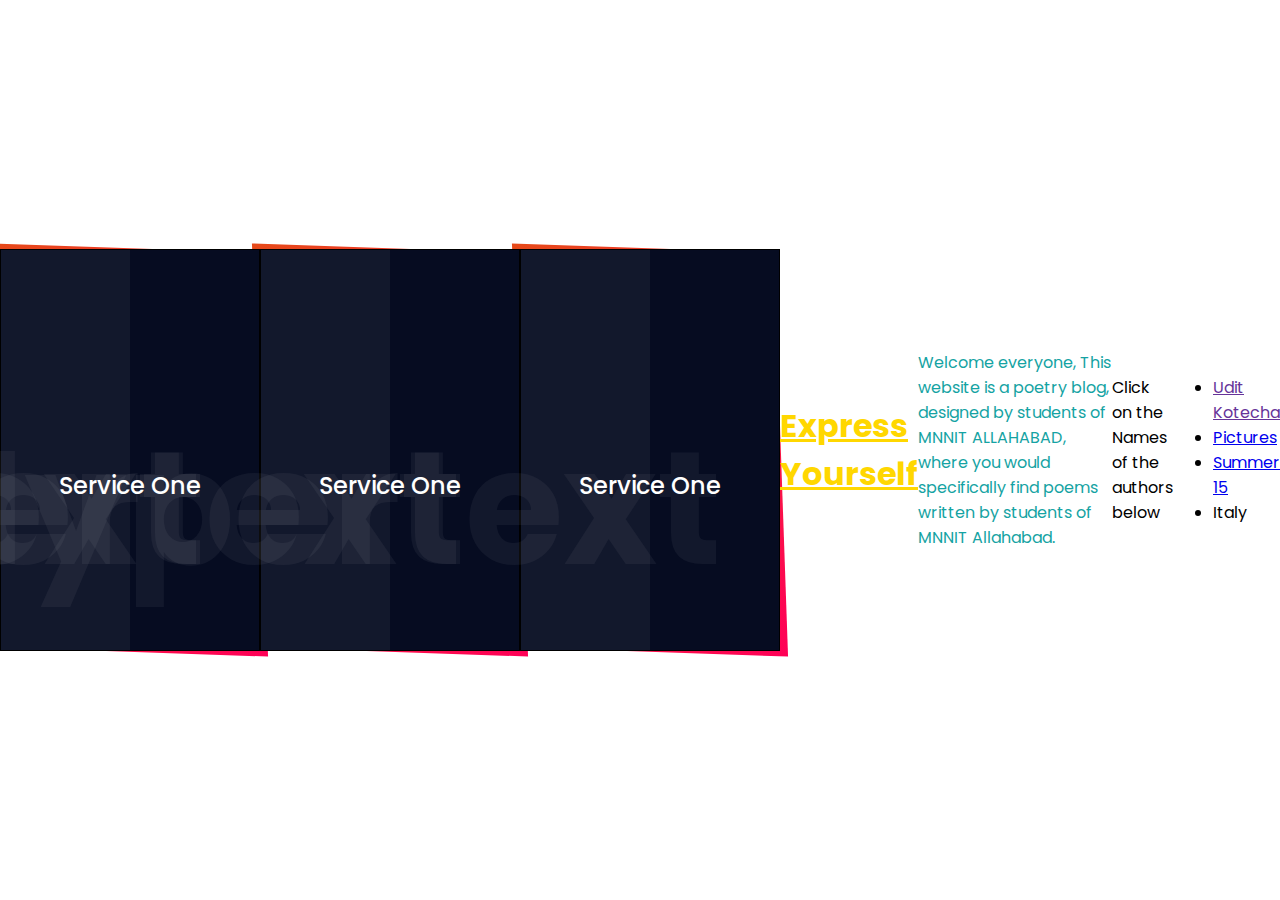
<file: index.html>
<!DOCTYPE html>
<html>
    <head>
        <title>Blog For Devjam</title>
        <link rel="stylesheet" type="text/css" href="style.css">
        </head>
        <body>
            <div class="container">

            <div class="box">
                <div class="content">
                    <h2>Hypertext Assasins</h2>
                    <h3>Service One</h3>
                    <p></p>
                </div>
            </div>
            </div>
            <div class="container">

                <div class="box">
                    <div class="content">
                        <h2>Hypertext Assasins</h2>
                        <h3>Service One</h3>
                        <p></p>
                    </div>
                </div>
                </div>
                <div class="container">

                    <div class="box">
                        <div class="content">
                            <h2>Hypertext Assasins</h2>
                            <h3>Service One</h3>
                            <p></p>
                        </div>
                    </div>
                    </div>
        </body>
</html>
<h1 style ="color:gold"><u>Express Yourself</u></h1>
  <body background=html2.jpg>
    <p style ="color:rgb(21, 163, 163)">Welcome everyone, This website is a poetry blog, designed by students of MNNIT ALLAHABAD, where you would specifically find poems written
      by students of MNNIT Allahabad.
      </p>
      <p>Click on the Names of the authors below </p>
      <ul class="breadcrumb">
        <li><a style="color: rebeccapurple"href="#">Udit Kotecha</a></li>
        <li><a href="#">Pictures</a></li>
        <li><a href="#">Summer 15</a></li>
        <li>Italy</li>
      </ul>
</file>
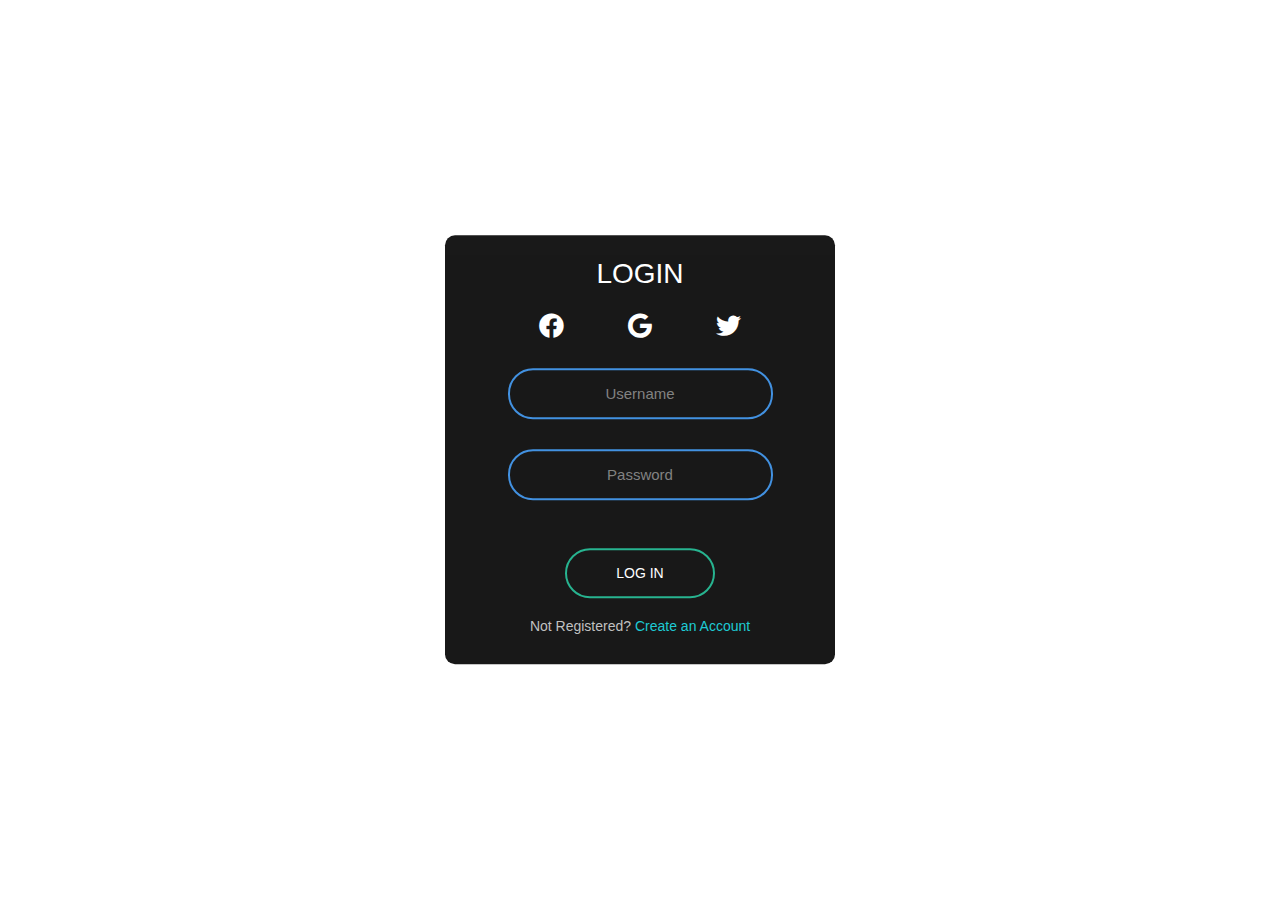
<file: login page.html>
<!DOCTYPE html>
<html lang="en" dir="ltr">
  <head>
    <meta charset="utf-8">
    <title>Login Page</title>
    <link rel="stylesheet" href="style2.css">
    <link rel="stylesheet" href="https://cdnjs.cloudflare.com/ajax/libs/font-awesome/5.13.0/css/all.min.css">
  </head>
  <body>

    <!--form area start-->
    <div class="form">
      <!--login form start-->
      <form class="login-form" action="" method="post">
        <h2>Login</h2>
        <div class="icons">
          <a href="#"><i class="fab fa-facebook"></i></a>
          <a href="#"><i class="fab fa-google"></i></a>
          <a href="#"><i class="fab fa-twitter"></i></a>
        </div>
        <input type="text" name="" value="" placeholder="Username" required>
        <input type="password" name="" value="" placeholder="Password" required>
	background: rgba(255,255,255,0.05);
  <button onclick='window.location.href = "index.html"'>
    Log In
  </button>
        <p class="options">Not Registered? <a href="#">Create an Account</a></p>
      </form>
      <!--login form end-->
    </div>
    <!--form area end-->

  </body>
</html>
</file>
<file: style.css>
@import url('https://fonts.googleapis.com/css?family=Poppins:100,200,300,400,500,600,700,800,900');
body
{
	margin: 0;
	padding: 0;
	display: flex;
	justify-content: center;
	align-items: center;
	min-height: 100vh;
/*background: #2F323A;*/
    background: url(https://images.unsplash.com/photo-1488409688217-e6053b1e8f42?ixlib=rb-1.2.1&ixid=eyJhcHBfaWQiOjEyMDd9&auto=format&fit=crop&w=1932&q=80)no-repeat;
    background-size: cover;
	font-family: 'Poppins', sans-serif;
}
.container
{
	position: relative;
	width: 90%;
	display: grid;
	grid-template-columns: repeat(auto-fill, minmax(260px, 1fr));
	grid-template-rows: auto;
	grid-gap: 0 40px;
}
.container .box
{
	position: relative;
	height: 400px;
	background: #060c21;
	display: flex;
	justify-content: center;
	align-items: center;
	border: 1px solid #000;
}
.container .box:before
{
	content: '';
	position: absolute;
	top: -2px;
	left: -2px;
	right: -2px;
	bottom: -2px;
	background: #fff;
	transform: skew(2deg,2deg);
	z-index: -1;
}
.container .box:nth-child(1):before
{
	background: linear-gradient(315deg,#ff0057,#e64a19);
}
.container .box:nth-child(2):before
{
	background: linear-gradient(315deg,#89ff00,#00bcd4)	
}
.container .box:nth-child(3):before
{
	background: linear-gradient(315deg,#e91e63,#5d02ff)
}
.container .box:nth-child(4):before
{
	background: linear-gradient(315deg,#ff0000,#ffc107)
}
.container .box:after
{
	content: '';
	position: absolute;
	top: 0;
	left: 0;
	width: 50%;
	height: 100%;
	background: rgba(255,255,255,0.05);
	pointer-events: none;
}
.content
{
	position: relative;
	padding: 20px;
	transform: translateY(40px);
}
.box .content h2
{
	position: absolute;
	top: -60px;
	right: 20px;
	margin: 0;
	padding: 0;
	font-size: 10em;
	color: rgba(255,255,255,.05);
	transition: 0.5s;
}
.box:hover .content h2
{
	top: -140px;
}
.box .content h3
{
	margin: 0 0 10px;
	padding: 0;
	font-size: 24px;
	font-weight: 500;
	color: #fff;
}
.box .content p
{
	margin: 0;
	padding: 0;
	color: #fff;
	font-size: 16px;
}
.box .content a
{
	position: relative;
	margin: 20px 0 0;
	padding: 10px 20px;
	text-decoration: none;
	border: 1px solid #fff;
	display: inline-block;
	color: #fff;
	transition: 0.5s;
	transform: translateY(-40px);
	opacity: 0;
	visibility: hidden;
}
.box:hover .content a
{
	transform: translateY(0);
	opacity: 1;
	visibility: visible;
}
.box .content a:hover
{
	color: #000;
	background: #fff;
}
</file>
<file: style2.css>
body{
    margin: 0;
    padding: 0;
    height: 100vh;
    /*background: #2F323A;*/
    background: url(https://images.unsplash.com/photo-1586809807271-133774edc256)no-repeat;
    background-size: cover;
  }
  
  .form{
    background: #000;
    z-index: 1;
    font-family: "Candara", sans-serif;
    position: absolute;
    top: 50%;
    left: 50%;
    transform: translate(-50%, -50%);
    width: 300px;
    padding: 0 45px 30px 45px;
    text-align: center;
    border-radius: 10px;
    opacity: 0.9;
  }
  
  .form h2{
    color: #fff;
    font-size: 28px;
    font-weight: 500;
    text-align: center;
    text-transform: uppercase;
  }
  
  .form .icons i{
    color: #fff;
    font-size: 25px;
    margin: 0 30px 30px 30px;
    transition: 0.8s;
    transition-property: color, transform;
  }
  
  .form .icons i:hover{
    color: #06C5CF;
    transform: scale(1.3);
  }
  
  .form input{
    outline: 0;
    background: none;
    font-size: 15px;
    color: #fff;
    text-align: center;
    width: 265px;
    margin-bottom: 30px;
    padding: 15px;
    box-sizing: border-box;
    border: 2.5px solid #2E86DE;
    border-radius: 25px;
    transition: 0.5s;
    transition-property: width;
  }
  
  .form input:hover{
    width: 300px;
  }
  
  .form input:focus{
    width: 300px;
  }
  
  .form button{
    outline: 0;
    background: none;
    color: #fff;
    font-size: 14px;
    text-transform: uppercase;
    width: 150px;
    padding: 15px;
    border: 2.5px solid #10AC84;
    border-radius: 25px;
    cursor: pointer;
    transition: 0.5s;
    transition-property: background, transform;
  }
  
  .form button:hover, .form button:active, .form button:focus{
    background: #10AC84;
    transform: scale(1.1);
  }
  
  .form .options{
    color: #bbb;
    font-size: 14px;
    margin: 20px 0 0;
  }
  
  .form .options a{
    text-decoration: none;
    color: #06C5CF;
  }
</file>
